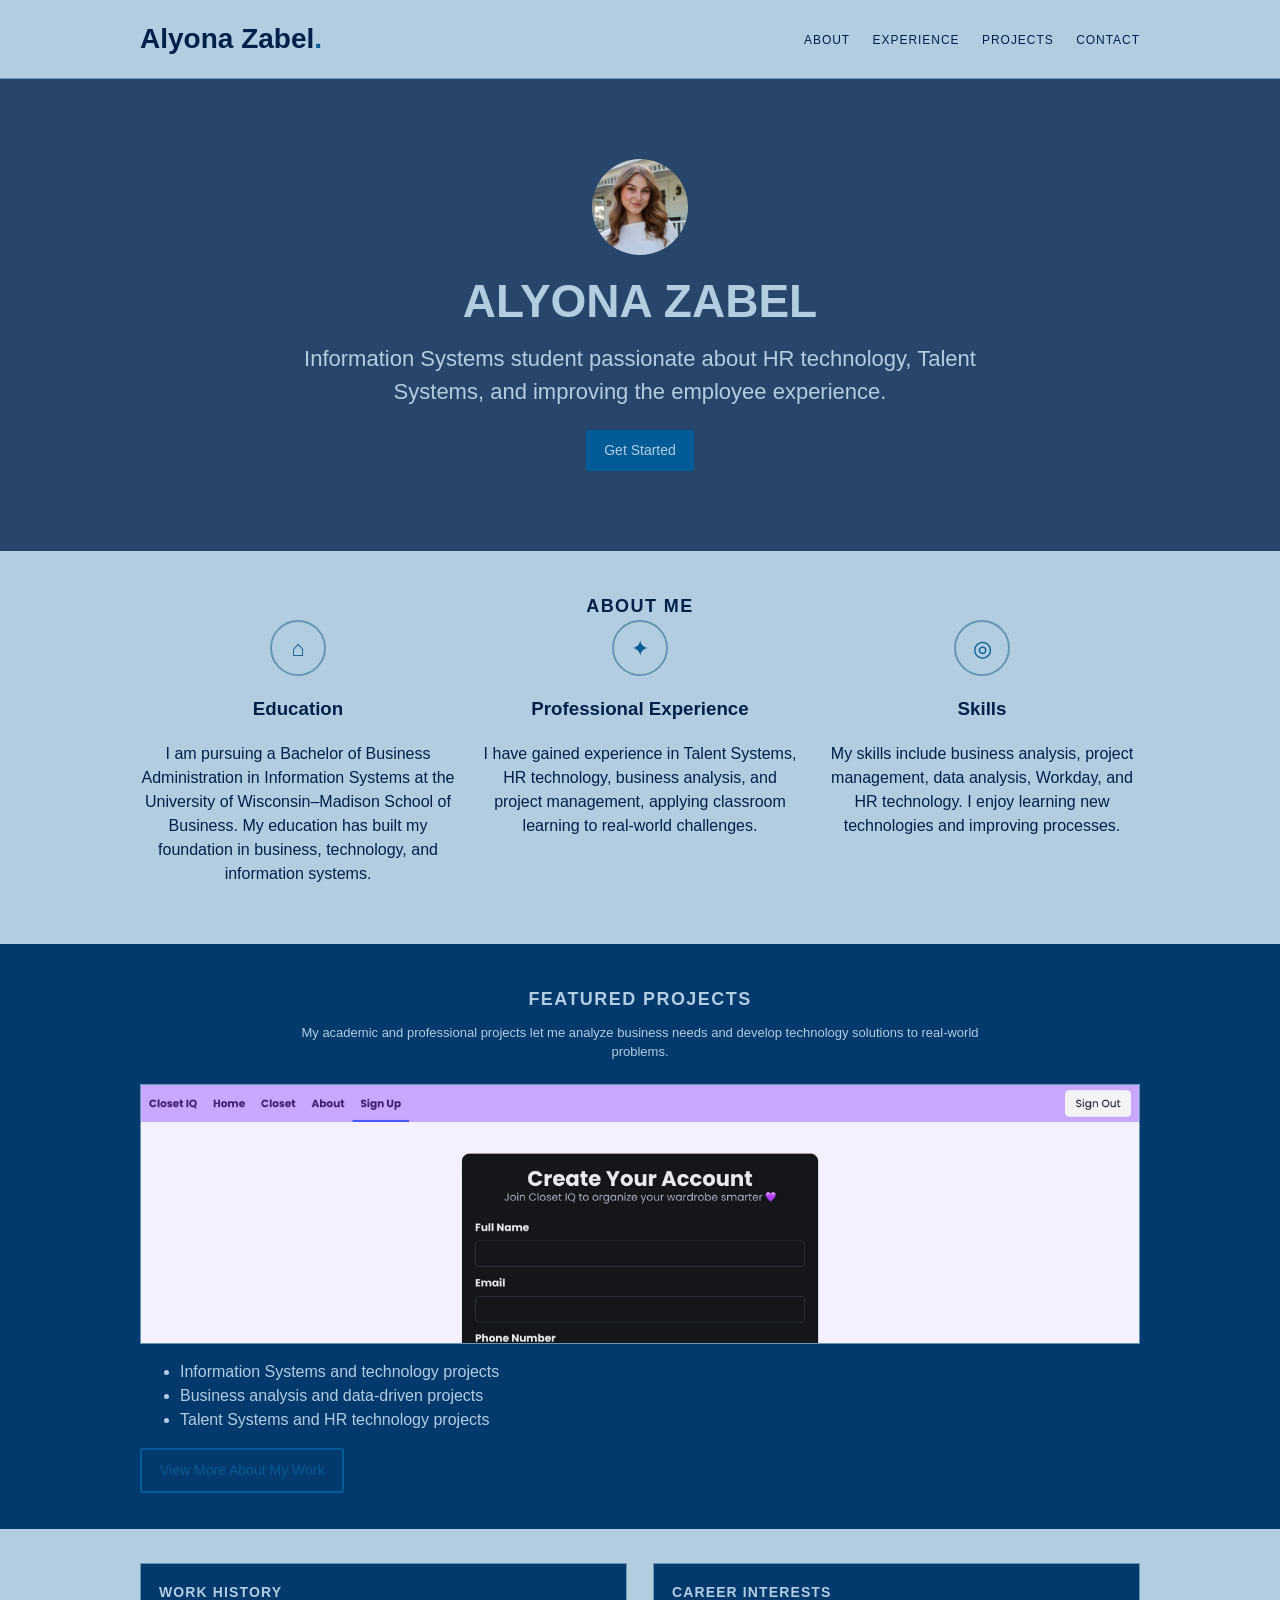
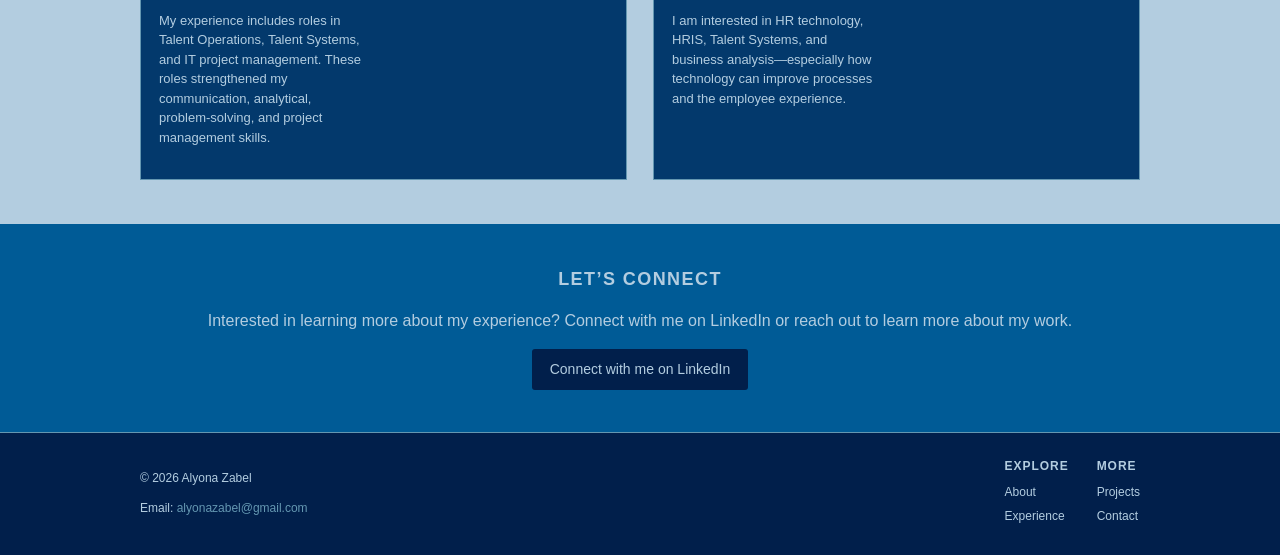
<file: lis351-web:/index.html>
<!doctype html>
<html lang="en">
  <head>
    <meta charset="UTF-8" />
    <meta name="viewport" content="width=device-width, initial-scale=1.0" />
    <title>Alyona Zabel | HR Systems Portfolio</title>
    <link rel="stylesheet" href="styles.css" />
  </head>

  <body>
    <header class="site-header">
      <div class="container header-inner">
        <a class="brand" href="#about">
          Alyona Zabel<span class="dot">.</span>
        </a>

        <nav class="site-nav" aria-label="Main navigation">
          <a href="#about">About</a>
          <a href="#experience">Experience</a>
          <a href="#projects">Projects</a>
          <a href="#contact">Contact</a>
        </nav>
      </div>
    </header>

    <main>
      <section id="about" class="hero">
        <div class="container hero-content">
          <img
            src="images/headshot.jpeg"
            class="profile-photo"
            alt="Professional headshot of Alyona Zabel"
            width="96"
            height="96"
            style="
              width: 96px;
              height: 96px;
              border-radius: 50%;
              object-fit: cover;
            "
          />
          <h1>Alyona Zabel</h1>
          <p class="hero-subhead">
            Information Systems student passionate about HR technology, Talent
            Systems, and improving the employee experience.
          </p>
          <a class="btn btn-dark" href="#experience">Get Started</a>
        </div>
      </section>

      <section id="experience" class="features">
        <div class="container">
          <h2 class="section-title">About Me</h2>

          <div class="features-grid">
            <article class="feature">
              <div class="icon" aria-hidden="true">⌂</div>
              <h3>Education</h3>
              <p>
                I am pursuing a Bachelor of Business Administration in
                Information Systems at the University of Wisconsin–Madison
                School of Business. My education has built my foundation in
                business, technology, and information systems.
              </p>
            </article>

            <article class="feature">
              <div class="icon" aria-hidden="true">✦</div>
              <h3>Professional Experience</h3>
              <p>
                I have gained experience in Talent Systems, HR technology,
                business analysis, and project management, applying classroom
                learning to real-world challenges.
              </p>
            </article>

            <article class="feature">
              <div class="icon" aria-hidden="true">◎</div>
              <h3>Skills</h3>
              <p>
                My skills include business analysis, project management, data
                analysis, Workday, and HR technology. I enjoy learning new
                technologies and improving processes.
              </p>
            </article>
          </div>
        </div>
      </section>

      <section id="projects" class="featured">
        <div class="container">
          <h2 class="section-title">Featured Projects</h2>
          <p class="section-lede">
            My academic and professional projects let me analyze business needs
            and develop technology solutions to real-world problems.
          </p>

          <div class="media">
            <img
              src="images/project.jpeg"
              alt="Screenshot of an Information Systems project"
              style="max-width: 100%; max-height: 100%; object-fit: contain"
            />
          </div>

          <ul>
            <li>Information Systems and technology projects</li>
            <li>Business analysis and data-driven projects</li>
            <li>Talent Systems and HR technology projects</li>
          </ul>
          <a class="btn btn-outline" href="#contact">View More About My Work</a>
        </div>
      </section>

      <section class="secondary">
        <div class="container secondary-grid">
          <article class="card">
            <div class="card-text">
              <h3>Work History</h3>
              <p>
                My experience includes roles in Talent Operations, Talent
                Systems, and IT project management. These roles strengthened my
                communication, analytical, problem-solving, and project
                management skills.
              </p>
            </div>
            <div
              class="card-image img-a"
              role="img"
              aria-label="Landscape"
            ></div>
          </article>

          <article class="card">
            <div class="card-text">
              <h3>Career Interests</h3>
              <p>
                I am interested in HR technology, HRIS, Talent Systems, and
                business analysis—especially how technology can improve
                processes and the employee experience.
              </p>
            </div>
            <div
              class="card-image img-b"
              role="img"
              aria-label="View of Earth from space"
            ></div>
          </article>
        </div>
      </section>

      <section id="contact" class="cta">
        <div class="container cta-inner">
          <h2 class="section-title">Let’s Connect</h2>
          <p>
            Interested in learning more about my experience? Connect with me on
            LinkedIn or reach out to learn more about my work.
          </p>
          <a
            class="btn btn-dark"
            href="https://www.linkedin.com/in/alyona-zabel-256764200/"
          >
            Connect with me on LinkedIn
          </a>
        </div>
      </section>
    </main>

    <footer class="site-footer">
      <div class="container footer-inner">
        <div class="footer-left">
          <p>&copy; 2026 Alyona Zabel</p>
          <p>
            Email:
            <a href="mailto:alyonazabel@gmail.com">alyonazabel@gmail.com</a>
          </p>
        </div>

        <div class="footer-cols">
          <div class="footer-col">
            <h4>Explore</h4>
            <a href="#about">About</a>
            <a href="#experience">Experience</a>
          </div>
          <div class="footer-col">
            <h4>More</h4>
            <a href="#projects">Projects</a>
            <a href="#contact">Contact</a>
          </div>
        </div>
      </div>
    </footer>
  </body>
</html>
</file>
<file: lis351-web:/styles.css>
* {
  box-sizing: border-box;
}

:root {
  --navy: #011f4b;
  --slate-blue: #03396c;
  --royal-blue: #005b96;
  --sky-blue: #6497b1;
  --ice-blue: #b3cde0;
}

body {
  margin: 0;
  font-family: Arial, Helvetica, sans-serif;
  line-height: 1.5;
  color: var(--navy);
  background: var(--ice-blue);
}

a {
  color: inherit;
  text-decoration: none;
}

a:hover {
  text-decoration: underline;
}

.container {
  width: min(1000px, 92%);
  margin: 0 auto;
}

/* Header */
.site-header {
  border-bottom: 1px solid var(--sky-blue);
  background: var(--ice-blue);
}

.header-inner {
  display: flex;
  align-items: center;
  justify-content: space-between;
  padding: 18px 0;
}

.brand {
  font-size: 28px;
  font-weight: 700;
}

.brand .dot {
  color: var(--royal-blue);
}

.site-nav a {
  margin-left: 18px;
  text-transform: uppercase;
  font-size: 12px;
  letter-spacing: 0.08em;
  color: var(--navy);
}

/* Hero */
.hero {
  background-image:
    linear-gradient(rgba(1, 31, 75, 0.78), rgba(1, 31, 75, 0.78)),
    url("https://images.unsplash.com/photo-1469474968028-56623f02e42e?auto=format&fit=crop&w=1600&q=60");
  background-size: cover;
  background-position: center;
  min-height: 360px;
  color: var(--ice-blue);
}

.hero-content {
  text-align: center;
  padding: 80px 0;
}

.profile-photo {
  display: block;
  width: 96px;
  height: 96px;
  margin: 0 auto 12px;
  border-radius: 50%;
  object-fit: cover;
}

.hero h1 {
  margin: 0;
  font-size: 46px;
  text-transform: uppercase;
}

.hero-subhead {
  max-width: 700px;
  margin: 6px auto 22px;
  font-size: 22px;
  color: var(--ice-blue);
}

/* Buttons */
.btn {
  display: inline-block;
  padding: 10px 18px;
  border-radius: 3px;
  font-size: 14px;
}

.btn-dark {
  background: var(--royal-blue);
  color: var(--ice-blue);
}

.btn-outline {
  border: 2px solid var(--royal-blue);
  color: var(--royal-blue);
  background: transparent;
}

.btn-outline:hover {
  background: var(--sky-blue);
  color: var(--navy);
}

.btn:hover {
  text-decoration: none;
  opacity: 0.85;
}

/* Features */
.features {
  padding: 42px 0;
}

.features-grid {
  display: flex;
  gap: 26px;
}

.feature {
  flex: 1;
  text-align: center;
}

.icon {
  display: grid;
  place-items: center;
  width: 56px;
  height: 56px;
  margin: 0 auto 12px;
  border: 2px solid var(--sky-blue);
  border-radius: 50%;
  color: var(--royal-blue);
  font-size: 22px;
}

/* Featured content */
.featured {
  padding: 42px 0 36px;
  background: var(--slate-blue);
  color: var(--ice-blue);
}

.section-title {
  margin: 0;
  text-align: center;
  font-size: 18px;
  letter-spacing: 0.08em;
  text-transform: uppercase;
}

.section-lede {
  max-width: 680px;
  margin: 10px auto 22px;
  color: var(--ice-blue);
  text-align: center;
  font-size: 13px;
}

.media {
  display: grid;
  place-items: center;
  height: 260px;
  overflow: hidden;
  border: 1px solid var(--sky-blue);
  background: var(--navy);
}

.media img {
  display: block;
  width: 100%;
  height: 100%;
  object-fit: contain;
}

/* Secondary content */
.secondary {
  padding: 34px 0 44px;
}

.secondary-grid {
  display: flex;
  gap: 26px;
}

.card {
  display: grid;
  grid-template-columns: 1fr 1fr;
  flex: 1;
  border: 1px solid var(--sky-blue);
  background: var(--slate-blue);
  color: var(--ice-blue);
}

.card-text {
  padding: 18px;
}

.card-text h3 {
  margin: 0 0 8px;
  font-size: 14px;
  text-transform: uppercase;
  letter-spacing: 0.08em;
}

.card-text p {
  margin: 0 0 14px;
  color: var(--ice-blue);
  font-size: 13px;
}

.card-image {
  min-height: 160px;
  background-size: cover;
  background-position: center;
}

.img-a {
  background-image: url("https://images.unsplash.com/photo-1469474968028-56623f02e42e?auto=format&fit=crop&w=800&q=60");
}

.img-b {
  background-image: url("https://images.unsplash.com/photo-1451187580459-43490279c0fa?auto=format&fit=crop&w=800&q=60");
}

/* Call to action */
.cta {
  padding: 42px 0;
  background: var(--royal-blue);
  color: var(--ice-blue);
}

.cta .btn-dark {
  background: var(--navy);
}

.cta-inner {
  text-align: center;
}

/* Footer */
.site-footer {
  padding: 24px 0;
  border-top: 1px solid var(--sky-blue);
  background: var(--navy);
  color: var(--ice-blue);
}

.footer-inner {
  display: flex;
  justify-content: space-between;
  gap: 24px;
}

.footer-left {
  max-width: 360px;
  color: var(--ice-blue);
  font-size: 12px;
}

.footer-left a {
  color: var(--sky-blue);
}

.footer-cols {
  display: flex;
  gap: 28px;
}

.footer-col h4 {
  margin: 0 0 8px;
  font-size: 12px;
  text-transform: uppercase;
  letter-spacing: 0.08em;
}

.footer-col a {
  display: block;
  margin: 6px 0;
  color: var(--ice-blue);
  font-size: 12px;
}

/* Responsive layout */
@media (max-width: 700px) {
  .header-inner {
    flex-direction: column;
    gap: 12px;
  }

  .site-nav {
    display: flex;
    flex-wrap: wrap;
    justify-content: center;
    gap: 10px;
  }

  .site-nav a {
    margin-left: 0;
  }

  .hero-content {
    padding: 60px 0;
  }

  .hero h1 {
    font-size: 36px;
  }

  .hero-subhead {
    font-size: 18px;
  }

  .features-grid,
  .secondary-grid {
    flex-direction: column;
  }

  .card {
    grid-template-columns: 1fr;
  }

  .media {
    height: 220px;
  }

  .footer-inner {
    flex-direction: column;
  }
}
</file>
